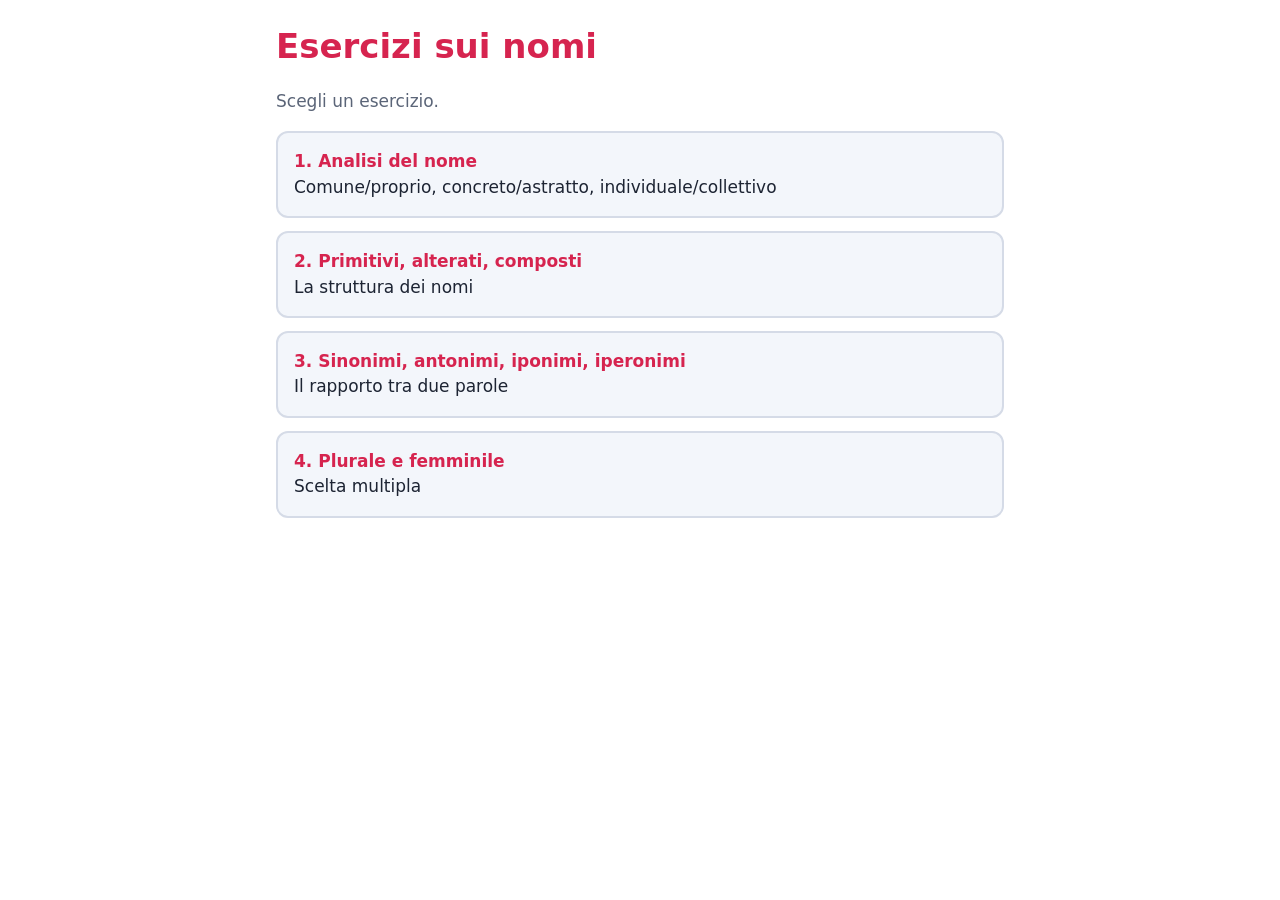
<file: index.html>
<!doctype html><html lang="it"><head><meta charset="utf-8"><meta name="viewport" content="width=device-width,initial-scale=1"><link rel="stylesheet" href="style.css"><title>Esercizi sui nomi</title></head><body><main><h1>Esercizi sui nomi</h1><p class="s">Scegli un esercizio.</p><nav class="menu">
<a href="nomi.html"><b>1. Analisi del nome</b>Comune/proprio, concreto/astratto, individuale/collettivo</a>
<a href="struttura.html"><b>2. Primitivi, alterati, composti</b>La struttura dei nomi</a>
<a href="semantica.html"><b>3. Sinonimi, antonimi, iponimi, iperonimi</b>Il rapporto tra due parole</a>
<a href="flessione.html"><b>4. Plurale e femminile</b>Scelta multipla</a></nav></main></body></html>
</file>
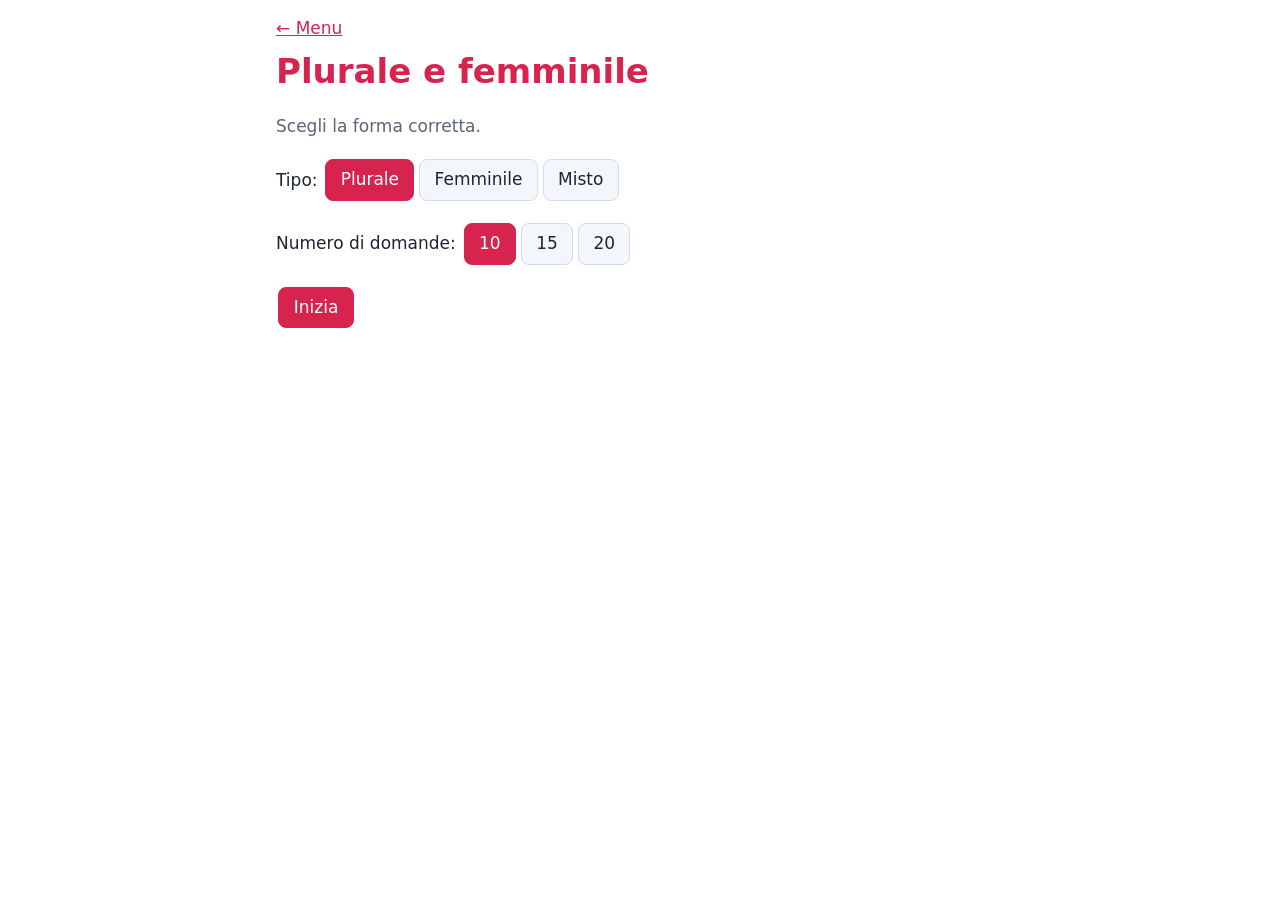
<file: flessione.html>
<!doctype html><html lang="it"><head><meta charset="utf-8"><meta name="viewport" content="width=device-width,initial-scale=1"><link rel="stylesheet" href="style.css"><title>Plurale e femminile</title></head><body><main><a href="index.html">← Menu</a><h1>Plurale e femminile</h1><p class="s">Scegli la forma corretta.</p><div id="app"></div></main><script src="quiz.js"></script><script>
const P=`il manico|manici|manichi|manice
l'epilogo|epiloghi|epilogi|epilogha
il gioco|giochi|gioci|giochii
il blocco|blocchi|blocci|blocche
il genio|geni|genii|genie
il mango|manghi|mangi|mangii
la valanga|valanghe|valange|valangi
il brusio|brusii|brusi|brusie
l'impiego|impieghi|impiegi|impiegii
la toga|toghe|toge|togi
il geologo|geologi|geologhi|geologe
lo slargo|slarghi|slargi|slarge
il transfuga|transfughi|transfugi|transfuge
la fisarmonica|fisarmoniche|fisarmonice|fisarmonichi
il monarca|monarchi|monarci|monarce
il farmaco|farmaci|farmachi|farmace
l'amico|amici|amichi|amicii
il cigolio|cigolii|cigoli|cigolie
l'occhio|occhi|occhii|occhie
la camicia|camicie|camice|camicii
la pronuncia|pronunce|pronuncie|pronunci
l'allergia|allergie|allerge|allergi
l'erbaccia|erbacce|erbaccie|erbacci
la bugia|bugie|buge|bugii
la reggia|regge|reggie|reggi
la borraccia|borracce|borraccie|borracci
la guancia|guance|guancie|guanci
la valigia|valigie|valige|valigi
la salsiccia|salsicce|salsiccie|salsicci
la farmacia|farmacie|farmace|farmaci
il re|re|ri|rei
la città|città|citta|cittè
il bar|bar|bari|bars
la serie|serie|seri|serii
l'analisi|analisi|analise|analesi
l'auto|auto|aute|autoi
il braccio (del corpo umano)|le braccia|i bracci|le bracce
il braccio (di un lampadario)|i bracci|le braccia|i braccii
il muro (della città, insieme di mura)|le mura|i muri|i mura
il labbro (della bocca)|le labbra|i labbri|le labbre
il ciglio (degli occhi)|le ciglia|i cigli|le cigle
il membro (del corpo diplomatico)|i membri|le membra|i membre
il manoscritto|manoscritti|manoscritte|manoscritto
l'apriscatole|apriscatole|apriscatolo|apriscatoli
il posacenere|posacenere|posaceneri|posacenero
il purosangue|purosangue|purosangui|purisangue
l'arcobaleno|arcobaleni|arcobalene|arcobalenoi
il senzatetto|senzatetto|senzatetti|senzateti
il portasapone|portasapone|portasaponi|portesapone
lo scaldavivande|scaldavivande|scaldavivandi|scaldavivandai
l'altoparlante|altoparlanti|altoparlante|altoparlanta
il malvivente|malviventi|malvivente|malviventa
il capostazione|capistazione|capostazioni|capistazioni
il capoufficio (uomo)|capiufficio|capoufficio|capiuffici
la capofamiglia|capofamiglia|capifamiglia|capofamiglie
il capolavoro|capolavori|capilavoro|capolavoro
il capoluogo|capoluoghi|capiluogo|capoluogi
il pescespada|pescispada|pescespade|pescispade
la cassaforte|casseforti|cassaforti|casseforte
il medico|medici|medichi|medice
il banco|banchi|banci|banche
il fungo|funghi|fungi|funge
il luogo|luoghi|luogi|luoge
il nemico|nemici|nemichi|nemice
l'asparago|asparagi|asparaghi|asparage
il teologo|teologi|teologhi|teologe
il dialogo|dialoghi|dialogi|dialoge
il lago|laghi|lagi|lage
la banca|banche|banci|bance
la barca|barche|barce|barchi
la ciliegia|ciliegie|ciliege|ciliegi
l'arancia|arance|arancie|aranci
la frangia|frange|frangie|frangi
la spiaggia|spiagge|spiaggie|spiaggi
la goccia|gocce|goccie|gocci
la roccia|rocce|roccie|rocci
la ruga|rughe|ruge|rughi
il bacio|baci|bacii|bachi
lo specchio|specchi|specchii|specche
lo zio|zii|zi|zie
l'uomo|uomini|uomi|uomoi
il bue|buoi|bui|bue
l'uovo|uova|uovi|uove
la mano|mani|mane|manie
il paio|paia|pai|paii
la radio|radio|radii|radie
il film|film|films|filme
il gorilla|gorilla|gorille|gorilli
la crisi|crisi|crise|crisii`.split('\n').map(s=>'p|'+s);
const F=`il professore|professoressa|professora|professoressi
lo studente|studentessa|studenta|studentrice
il ministro|ministra|ministressa|ministrice
il bagnino|bagnina|bagninessa|bagnine
il chirurgo|chirurga|chirurgessa|chirurgia
l'architetto|architetta|architettessa|architettrice
il poeta|poetessa|poeta|poetrice
il leone|leonessa|leona|leonesse
il lettore|lettrice|lettora|lettoressa
il questore|questora|questrice|questoressa
il difensore|difenditrice|difensora|difensrice
l'assessore|assessora|assessrice|assessoressa
il nonno|nonna|nonnessa|nonne
il cavallo|cavalla|cavallessa|cavalle
il sindaco|sindaca|sindacessa|sindachessa
il prefetto|prefetta|prefettessa|prefettrice
il notaio|notaia|notaiessa|notaa
il magistrato|magistrata|magistratessa|magistratrice
il cancelliere|cancelliera|cancellieressa|cancellerica
il finanziere|finanziera|finanzieressa|finanzia
l'ingegnere|ingegnera|ingegneressa|ingegnerea
l'usciere|usciera|uscieressa|uscia
il pittore|pittrice|pittora|pittoressa
lo scultore|scultrice|scultora|scultoressa
l'autore|autrice|autora|autoressa
l'attore|attrice|attora|attoressa
il direttore|direttrice|direttora|direttoressa
il conduttore|conduttrice|conduttora|conduttoressa
il re|regina|rea|ressa
il principe|principessa|principa|principia
il conte|contessa|conta|contia
il barone|baronessa|barona|baronia
l'elefante|elefantessa|elefanta|elefantina
il dio|dea|dia|diessa
l'eroe|eroina|eroessa|erea
lo zio|zia|ziessa|zioa
il gallo|gallina|galla|gallessa
il marito|moglie|marita|maritessa
il fratello|sorella|fratella|fratellessa
l'imperatore|imperatrice|imperatora|imperatoressa
il campione|campionessa|campiona|campionia
l'oste|ostessa|osta|ostia`.split('\n').map(s=>'f|'+s);
quiz({pools:{Plurale:P,Femminile:F,Misto:[...P,...F]},make:s=>{const[t,w,a,...e]=s.split('|');
return{q:(t=='p'?'Plurale di':'Femminile di')+' «<b>'+w+'</b>»',g:[{o:sh([a,...e]),a}]}}})
</script></body></html>
</file>
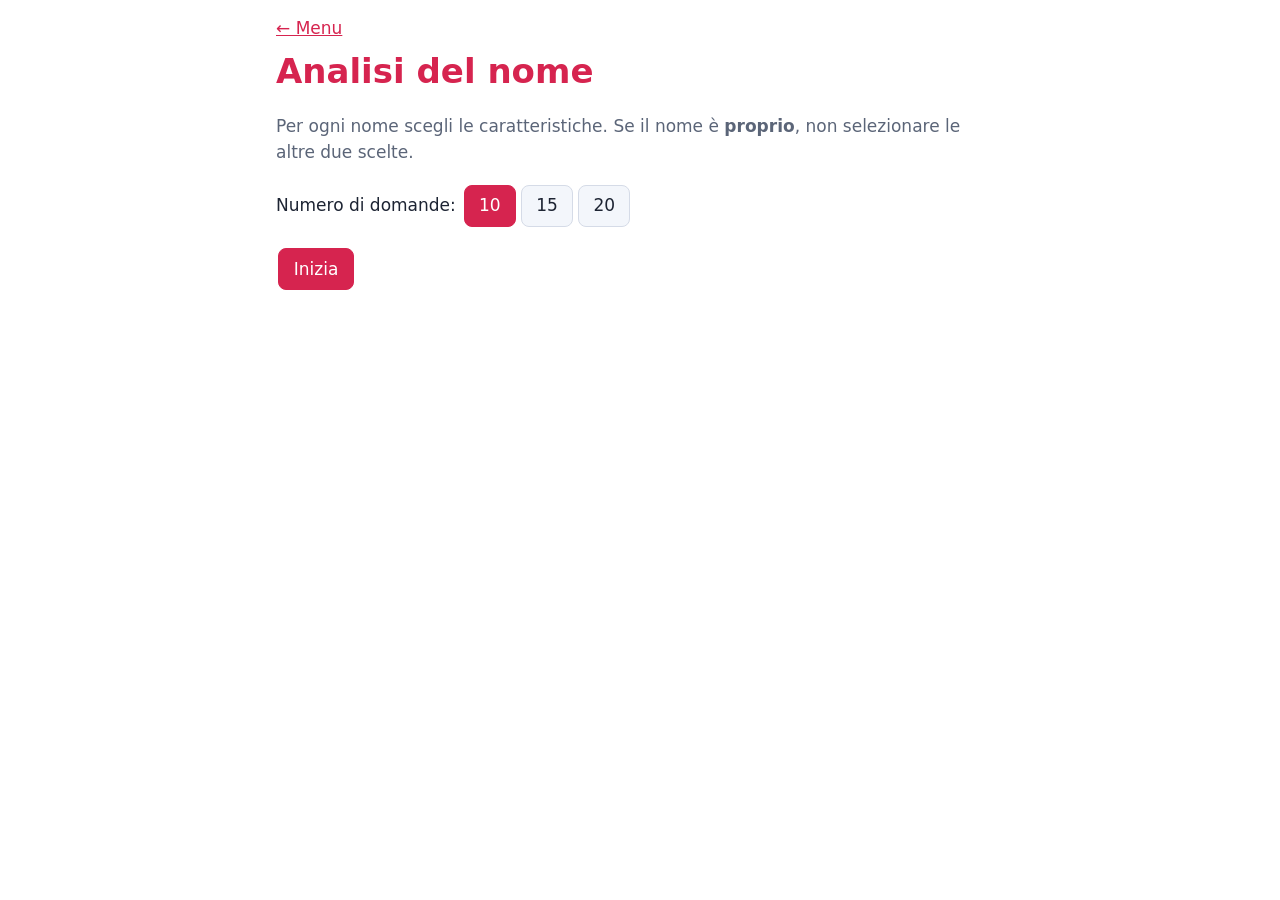
<file: nomi.html>
<!doctype html><html lang="it"><head><meta charset="utf-8"><meta name="viewport" content="width=device-width,initial-scale=1"><link rel="stylesheet" href="style.css"><title>Analisi del nome</title></head><body><main><a href="index.html">← Menu</a><h1>Analisi del nome</h1><p class="s">Per ogni nome scegli le caratteristiche. Se il nome è <b>proprio</b>, non selezionare le altre due scelte.</p><div id="app"></div></main><script src="quiz.js"></script><script>
const B=`cane|c|k|i
casa|c|k|i
bambino|c|k|i
leone|c|k|i
lago|c|k|i
muro|c|k|i
cugina|c|k|i
grido|c|k|i
bacio|c|k|i
scarpa|c|k|i
squadra|c|k|o
sciame|c|k|o
biancheria|c|k|o
costellazione|c|k|o
folla|c|k|o
gregge|c|k|o
flotta|c|k|o
giuria|c|k|o
libertà|c|a|i
paura|c|a|i
amore|c|a|i
infanzia|c|a|i
ferocia|c|a|i
simpatia|c|a|i
rancore|c|a|i
bontà|c|a|i
elasticità|c|a|i
Claudia|p
Fido|p
Garda|p
Genova|p
Tirreno|p
Natale|p
Ramadan|p
Furia|p
tavolo|c|k|i
gatto|c|k|i
albero|c|k|i
finestra|c|k|i
ragazzo|c|k|i
maestra|c|k|i
montagna|c|k|i
fiume|c|k|i
libro|c|k|i
bicicletta|c|k|i
quaderno|c|k|i
cavallo|c|k|i
mela|c|k|i
strada|c|k|i
orologio|c|k|i
farfalla|c|k|i
portiere|c|k|i
pesce|c|k|i
mandria|c|k|o
branco|c|k|o
equipaggio|c|k|o
orchestra|c|k|o
classe|c|k|o
arcipelago|c|k|o
stormo|c|k|o
gente|c|k|o
giustizia|c|a|i
coraggio|c|a|i
felicità|c|a|i
tristezza|c|a|i
pazienza|c|a|i
onestà|c|a|i
bellezza|c|a|i
memoria|c|a|i
speranza|c|a|i
timore|c|a|i
curiosità|c|a|i
generosità|c|a|i
Anna|p
Roma|p
Po|p
Mediterraneo|p
Alpi|p
Pasqua|p
Italia|p
Marco|p
Giulia|p
Dante|p
Vesuvio|p
Africa|p`.split('\n');
quiz({pools:{x:B},make:s=>{const[w,a,k,d]=s.split('|'),p=a=='p';
return{q:'<b>'+w+'</b>',g:[{o:['comune','proprio'],a:p?'proprio':'comune'},{o:['concreto','astratto'],a:p?'':k=='k'?'concreto':'astratto'},{o:['individuale','collettivo'],a:p?'':d=='i'?'individuale':'collettivo'}]}}})
</script></body></html>
</file>
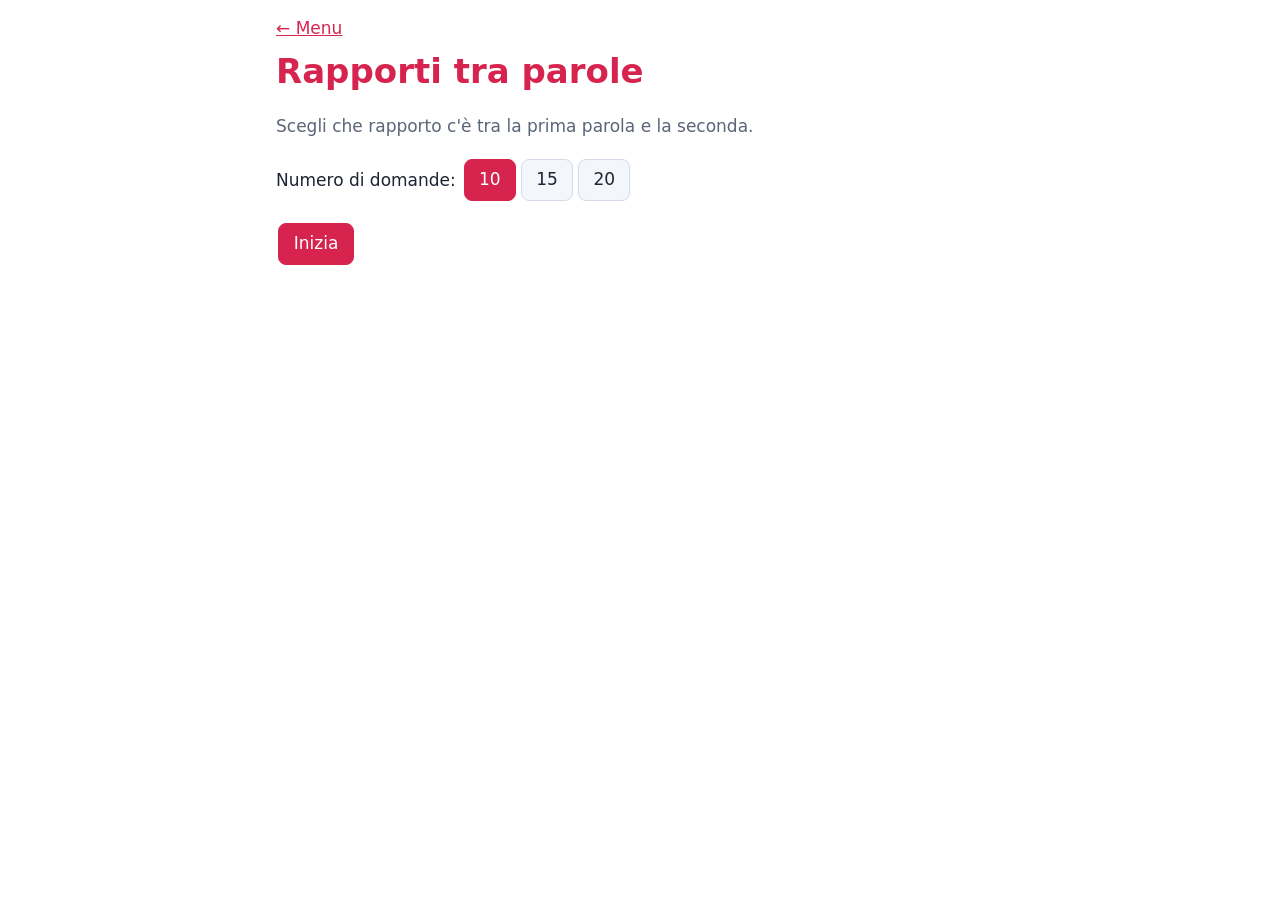
<file: semantica.html>
<!doctype html><html lang="it"><head><meta charset="utf-8"><meta name="viewport" content="width=device-width,initial-scale=1"><link rel="stylesheet" href="style.css"><title>Rapporti tra parole</title></head><body><main><a href="index.html">← Menu</a><h1>Rapporti tra parole</h1><p class="s">Scegli che rapporto c'è tra la prima parola e la seconda.</p><div id="app"></div></main><script src="quiz.js"></script><script>
const B=`baccano/chiasso/s
pazzo/matto/s
casa/abitazione/s
bugia/menzogna/s
paura/timore/s
medico/dottore/s
strada/via/s
ricchezza/indigenza/a
luce/buio/a
vittoria/sconfitta/a
giorno/notte/a
pace/guerra/a
amore/odio/a
inizio/fine/a
salita/discesa/a
gioia/dolore/a
fiore/rosa/h
frutto/mela/h
insetto/formica/h
mammifero/delfino/h
edificio/chiesa/h
animale/cane/h
veicolo/autobus/h
gioiello/anello/h
combustibile/benzina/h
albero/quercia/h
mobile/armadio/h
latticini/formaggio/h
errore/sbaglio/s
silenzio/quiete/s
rissa/zuffa/s
viso/volto/s
mestiere/professione/s
regalo/dono/s
premio/ricompensa/s
automobile/macchina/s
tristezza/malinconia/s
lavoro/occupazione/s
ospite/invitato/s
collera/rabbia/s
fine/termine/s
sentiero/viottolo/s
stupore/meraviglia/s
guadagno/perdita/a
ascesa/caduta/a
verità/menzogna/a
nascita/morte/a
bontà/cattiveria/a
forza/debolezza/a
allegria/tristezza/a
abbondanza/scarsità/a
amicizia/inimicizia/a
entrata/uscita/a
ordine/disordine/a
libertà/schiavitù/a
successo/fallimento/a
speranza/disperazione/a
salute/malattia/a
spettacolo/concerto/h
monumento/obelisco/h
utensile/martello/h
strumento/violino/h
uccello/aquila/h
pesce/trota/h
metallo/ferro/h
sport/nuoto/h
bevanda/tè/h
verdura/carota/h
professione/medico/h
stoffa/seta/h
colore/rosso/h
malattia/influenza/h
pasta/spaghetti/h
arma/spada/h
dolce/torta/h
stanza/cucina/h
pianta/cactus/h
mobile/comodino/h`.split('\n');
quiz({pools:{x:B},make:s=>{let[a,b,t]=s.split('/'),r={s:'sinonimo',a:'antonimo'}[t];
if(t=='h'){if(Math.random()<.5)r='iperonimo';else{[a,b]=[b,a];r='iponimo'}}
return{q:'«<b>'+a+'</b>» è … di «<b>'+b+'</b>»',g:[{o:['sinonimo','antonimo','iperonimo','iponimo'],a:r}]}}})
</script></body></html>
</file>
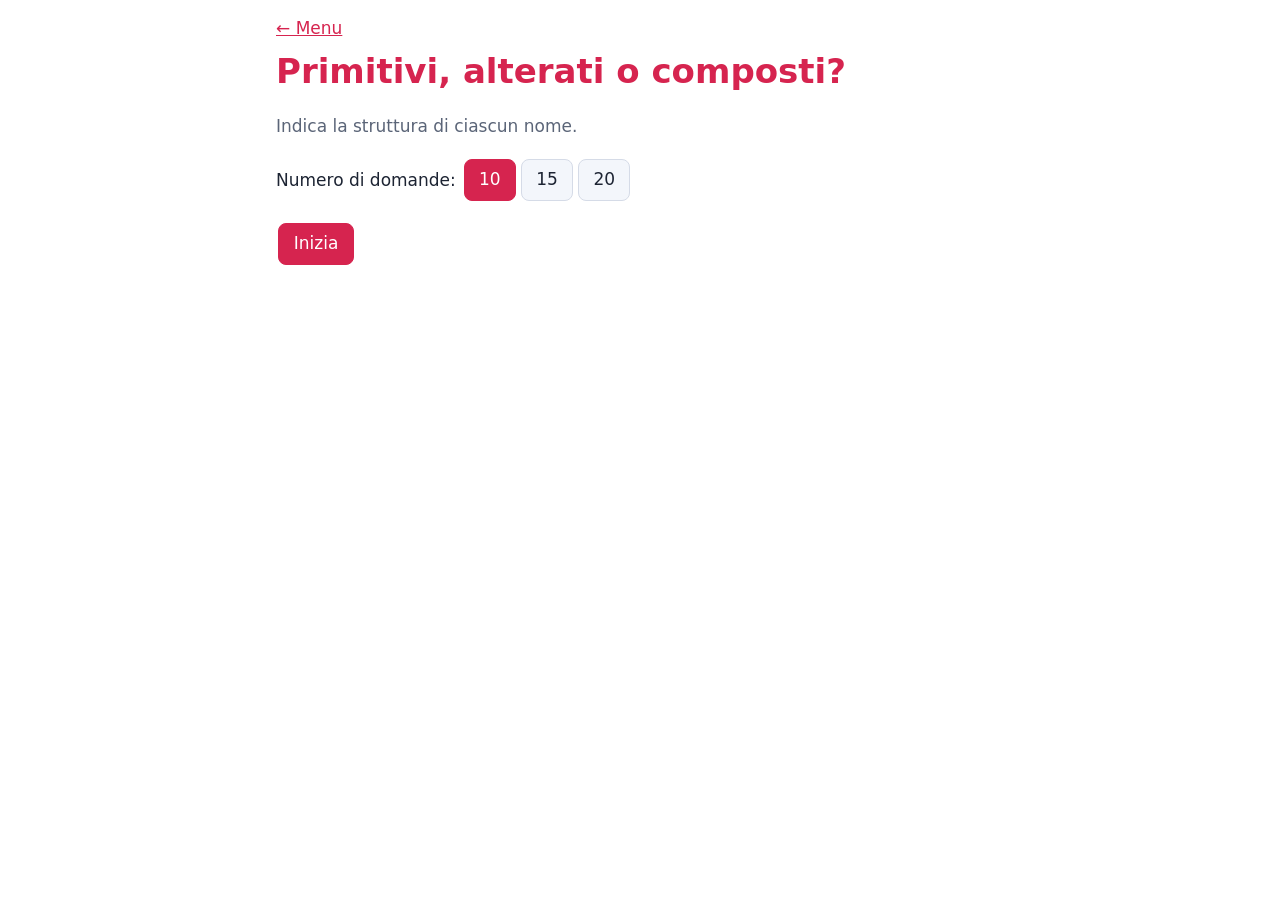
<file: struttura.html>
<!doctype html><html lang="it"><head><meta charset="utf-8"><meta name="viewport" content="width=device-width,initial-scale=1"><link rel="stylesheet" href="style.css"><title>Primitivi, alterati, composti</title></head><body><main><a href="index.html">← Menu</a><h1>Primitivi, alterati o composti?</h1><p class="s">Indica la struttura di ciascun nome.</p><div id="app"></div></main><script src="quiz.js"></script><script>
const B=`carne|p|nome semplice: radice + desinenza
olio|p|nome semplice
fiore|p|nome semplice
corpo|p|nome semplice
scarpa|p|nome semplice
farmaco|p|nome semplice
libro|p|nome semplice
mare|p|nome semplice
casetta|a|casa + -etta (diminutivo)
scarpetta|a|scarpa + -etta (diminutivo)
libretto|a|libro + -etto (diminutivo)
gattino|a|gatto + -ino (diminutivo)
cervellone|a|cervello + -one (accrescitivo)
omone|a|uomo + -one (accrescitivo)
ragazzaccio|a|ragazzo + -accio (peggiorativo)
boccaccia|a|bocca + -accia (peggiorativo)
poetastro|a|poeta + -astro (peggiorativo)
brodaglia|a|brodo + -aglia (peggiorativo)
asciugacapelli|c|asciuga + capelli
girarrosto|c|gira + arrosto
pescecane|c|pesce + cane
caporeparto|c|capo + reparto
coprivaso|c|copri + vaso
ferrovia|c|ferro + via
portafiori|c|porta + fiori
dormiveglia|c|dormi + veglia
calzascarpe|c|calza + scarpe
grattacielo|c|gratta + cielo
cavatappi|c|cava + tappi
sole|p|nome semplice
luna|p|nome semplice
albero|p|nome semplice
pane|p|nome semplice
porta|p|nome semplice
tavolo|p|nome semplice
sedia|p|nome semplice
cielo|p|nome semplice
mano|p|nome semplice
occhio|p|nome semplice
gatto|p|nome semplice
cane|p|nome semplice
fiume|p|nome semplice
monte|p|nome semplice
stella|p|nome semplice
vino|p|nome semplice
librone|a|libro + -one (accrescitivo)
casina|a|casa + -ina (diminutivo)
fiorellino|a|fiore + -ellino (diminutivo)
cagnolino|a|cane + -olino (diminutivo)
tavolino|a|tavolo + -ino (diminutivo)
manina|a|mano + -ina (diminutivo)
gattone|a|gatto + -one (accrescitivo)
nasone|a|naso + -one (accrescitivo)
parolaccia|a|parola + -accia (peggiorativo)
tempaccio|a|tempo + -accio (peggiorativo)
ragazzone|a|ragazzo + -one (accrescitivo)
alberello|a|albero + -ello (diminutivo)
borsetta|a|borsa + -etta (diminutivo)
coltellaccio|a|coltello + -accio (peggiorativo)
scatolone|a|scatola + -one (accrescitivo)
stanzetta|a|stanza + -etta (diminutivo)
pesciolino|a|pesce + -olino (diminutivo)
portaombrelli|c|porta + ombrelli
lavastoviglie|c|lava + stoviglie
portafoglio|c|porta + foglio
passaporto|c|passa + porto
cacciavite|c|caccia + vite
lungomare|c|lungo + mare
pomodoro|c|pomo + d'oro
cassaforte|c|cassa + forte
francobollo|c|franco + bollo
arcobaleno|c|arco + baleno
paracadute|c|para + cadute
terremoto|c|terra + moto
salvagente|c|salva + gente
tagliacarte|c|taglia + carte
pianoforte|c|piano + forte
schiaccianoci|c|schiaccia + noci
capotreno|c|capo + treno`.split('\n'),L={p:'primitivo',a:'alterato',c:'composto'};
quiz({pools:{x:B},make:s=>{const[w,a,n]=s.split('|');return{q:'<b>'+w+'</b>',n,g:[{o:['primitivo','alterato','composto'],a:L[a]}]}}})
</script></body></html>
</file>
<file: style.css>
:root{--bg:#fff;--fg:#1d2433;--mu:#5b6578;--ca:#f3f6fb;--bd:#d5dbe7;--ac:#d6244f;--ok:#e3f5e8;--ko:#fde8ea}
@media(prefers-color-scheme:dark){:root{--bg:#161a23;--fg:#e8ecf4;--mu:#9aa5ba;--ca:#202635;--bd:#364058;--ac:#ff6b8b;--ok:#17331f;--ko:#3a1c22}}
*{box-sizing:border-box}body{margin:0;background:var(--bg);color:var(--fg);font:17px/1.5 system-ui,sans-serif}
main{max-width:760px;margin:0 auto;padding:1rem}a{color:var(--ac)}h1{color:var(--ac);margin:.3rem 0}
.s,small{color:var(--mu)}button{font:inherit;padding:.45rem .9rem;margin:.15rem;border:1px solid var(--bd);border-radius:8px;background:var(--ca);color:var(--fg);cursor:pointer}
button.on,button.go{background:var(--ac);border-color:var(--ac);color:#fff}
.card{background:var(--ca);border:2px solid var(--bd);border-radius:12px;padding:.7rem 1rem;margin:.7rem 0}
.card.ok{background:var(--ok);border-color:#3a9d55}.card.ko{background:var(--ko);border-color:var(--ac)}
.q{margin:.1rem 0;font-size:1.1rem}.g{margin:.2rem 0}label{display:inline-block;margin:.15rem .5rem .15rem 0}
label span{display:inline-block;padding:.25rem .7rem;border:1px solid var(--bd);border-radius:20px;cursor:pointer}
input{position:absolute;opacity:0}input:checked+span{background:var(--ac);border-color:var(--ac);color:#fff}input:focus-visible+span{outline:2px solid var(--fg)}
.fb{margin:.3rem 0 0}.sc{font-size:1.2rem;font-weight:700}
.menu{display:grid;gap:.8rem;margin-top:1rem}.menu a{display:block;padding:1rem;border:2px solid var(--bd);border-radius:12px;background:var(--ca);text-decoration:none;color:var(--fg)}
.menu a:hover{border-color:var(--ac)}.menu b{color:var(--ac);display:block}
</file>
